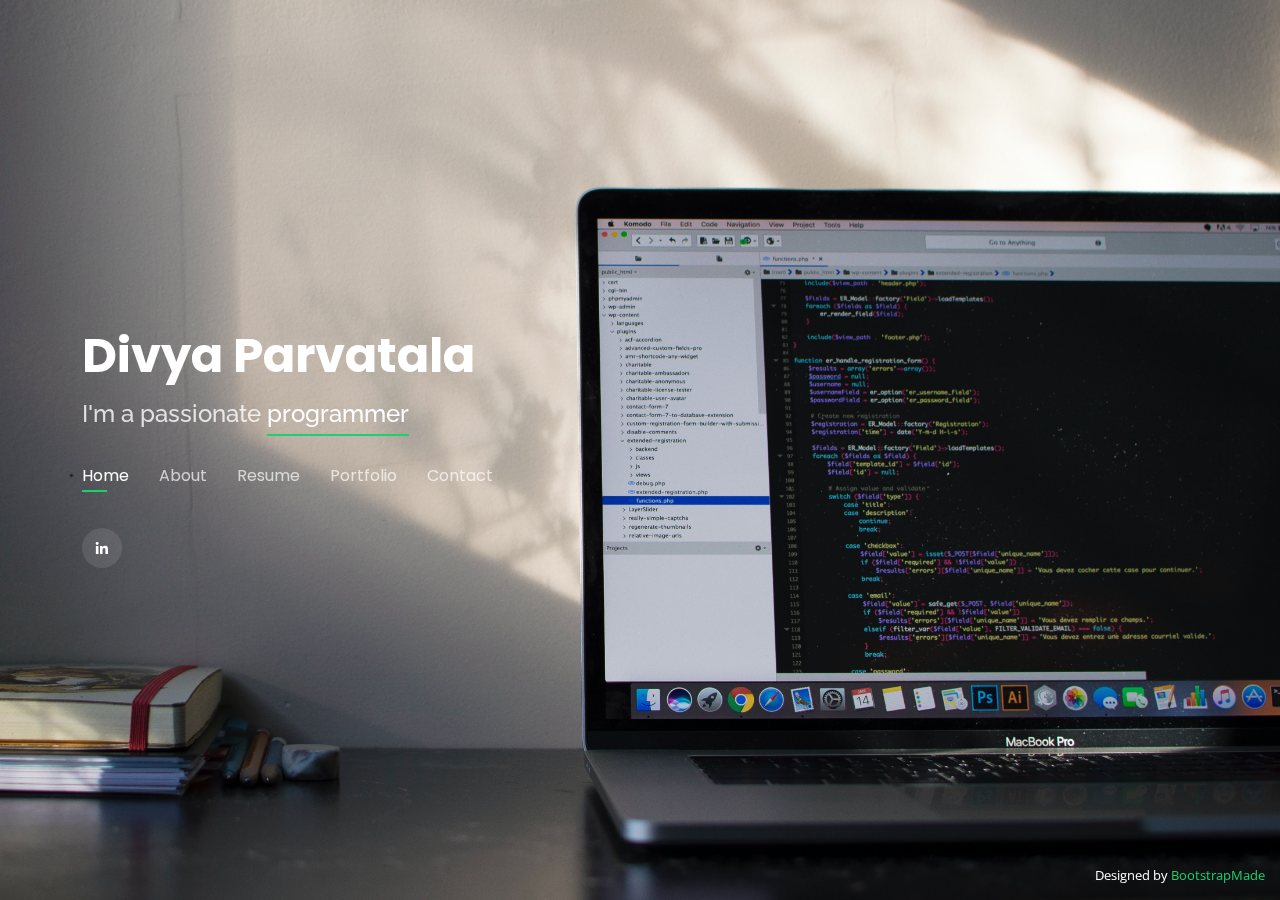
<file: index.html>
<!DOCTYPE html>
<html lang="en">

<head>
  <meta charset="utf-8">
  <meta content="width=device-width, initial-scale=1.0" name="viewport">

  <title>Personal Bootstrap Template</title>
  <meta content="" name="description">
  <meta content="" name="keywords">

  <!-- Favicons -->
  <link href="assets/img/favicon.png" rel="icon">
  <link href="assets/img/apple-touch-icon.png" rel="apple-touch-icon">

  <!-- Google Fonts -->
  <link href="https://fonts.googleapis.com/css?family=Open+Sans:300,300i,400,400i,600,600i,700,700i|Raleway:300,300i,400,400i,500,500i,600,600i,700,700i|Poppins:300,300i,400,400i,500,500i,600,600i,700,700i" rel="stylesheet">

  <!-- Vendor CSS Files -->
  <link href="assets/vendor/bootstrap/css/bootstrap.min.css" rel="stylesheet">
  <link href="assets/vendor/bootstrap-icons/bootstrap-icons.css" rel="stylesheet">
  <link href="assets/vendor/boxicons/css/boxicons.min.css" rel="stylesheet">
  <link href="assets/vendor/glightbox/css/glightbox.min.css" rel="stylesheet">
  <link href="assets/vendor/remixicon/remixicon.css" rel="stylesheet">
  <link href="assets/vendor/swiper/swiper-bundle.min.css" rel="stylesheet">

  <!-- Template Main CSS File -->
  <link href="assets/css/style.css" rel="stylesheet">

  <!-- =======================================================
  * Template Name: Personal - v4.2.0
  * Template URL: https://bootstrapmade.com/personal-free-resume-bootstrap-template/
  * Author: BootstrapMade.com
  * License: https://bootstrapmade.com/license/
  ======================================================== -->
</head>

<body>

  <!-- ======= Header ======= -->
  <header id="header">
    <div class="container">

      <h1><a href="index.html">Divya Parvatala</a></h1>
      <!-- Uncomment below if you prefer to use an image logo -->
      <!-- <a href="index.html" class="mr-auto"><img src="assets/img/logo.png" alt="" class="img-fluid"></a> -->
      <h2>I'm a passionate <span>programmer</span></h2>

      <nav id="navbar" class="navbar">
        <ul>
          <li><a class="nav-link active" href="#header">Home</a></li>
          <li><a class="nav-link" href="#about">About</a></li>
          <li><a class="nav-link" href="#resume">Resume</a></li>
          <li><a class="nav-link" href="#portfolio">Portfolio</a></li>
          <li><a class="nav-link" href="#contact">Contact</a></li>
        </ul>
        <i class="bi bi-list mobile-nav-toggle"></i>
      </nav><!-- .navbar -->

      <div class="social-links">
        <!-- <a href="#" class="twitter"><i class="bi bi-twitter"></i></a> -->
        <!-- <a href="#" class="facebook"><i class="bi bi-facebook"></i></a> -->
        <!-- <a href="#" class="instagram"><i class="bi bi-instagram"></i></a> -->
        <a onClick="window.open('https://www.linkedin.com/in/divya-parvatala','_blank’')" class="linkedin"><i class="bx bxl-linkedin"></i></a>

        <!-- <a href="www.linkedin.com/in/divya-parvatala" class="linkedin"><i class="bi bi-linkedin"></i></a> -->
      </div>

    </div>
  </header><!-- End Header -->

  <!-- ======= About Section ======= -->
  <section id="about" class="about">

    <!-- ======= About Me ======= -->
    <div class="about-me container">

      <div class="section-title">
        <h2>About</h2>
        <p>Divya Parvatala</p>
      </div>

      <div class="row">
        <div class="col-lg-4" data-aos="fade-right">
          <img src="assets/img/me.jpeg" class="img-fluid" alt="">  
          <!-- upload image -->
        </div>
        <div class="col-lg-8 pt-4 pt-lg-0 content" data-aos="fade-left">
          <h3>Programmer</h3>
          <p class="fst-italic">
            To obtain a position as a Software Developer. A postgraduate from IIIT Hyderabad, to design scalable code, analyze existing software applications, discover and fix programming bugs with my expertise in programming languages such as Python, JAVA and SQL.
          </p>
          <div class="row">
            <div class="col-lg-6">
              <ul>
                <!-- <li><i class="bi bi-chevron-right"></i> <strong>Birthday:</strong> <span>2 Oct 1995</span></li> -->
                <!-- <li><i class="bi bi-chevron-right"></i> <strong>Website:</strong> <span>www.example.com</span></li> -->
                <li><i class="bi bi-chevron-right"></i> <strong>Phone:</strong> <span>+91 94412 56595</span></li>
                <li><i class="bi bi-chevron-right"></i> <strong>City:</strong> <span>Hyderabad, India</span></li>
              </ul>
            </div>
            <div class="col-lg-6">
              <ul>
                <!-- <li><i class="bi bi-chevron-right"></i> <strong>Age:</strong> <span></span></li> -->
                <li><i class="bi bi-chevron-right"></i> <strong>Degree:</strong> <span>Masters in IT</span></li>
                <li><i class="bi bi-chevron-right"></i> <strong>Email:</strong> <span>divyaparvatala@gmail.com</span></li>
                <!-- <li><i class="bi bi-chevron-right"></i> <strong>Freelance:</strong> <span>Available</span></li> -->
              </ul>
            </div>
          </div>
          <!-- <p>
            Officiis eligendi itaque labore et dolorum mollitia officiis optio vero. Quisquam sunt adipisci omnis et ut. Nulla accusantium dolor incidunt officia tempore. Et eius omnis.
            Cupiditate ut dicta maxime officiis quidem quia. Sed et consectetur qui quia repellendus itaque neque. Aliquid amet quidem ut quaerat cupiditate. Ab et eum qui repellendus omnis culpa magni laudantium dolores.
          </p> -->
        </div>
      </div>

    </div><!-- End About Me -->



    <!-- ======= Skills  ======= -->
    <div class="skills container">

      <div class="section-title">
        <h2>Skills</h2>
      </div>

      <div class="row skills-content">

        <div class="col-lg-6">

          <div class="progress">
            <span class="skill">HTML <i class="val">95%</i></span>
            <div class="progress-bar-wrap">
              <div class="progress-bar" role="progressbar" aria-valuenow="95" aria-valuemin="0" aria-valuemax="100"></div>
            </div>
          </div>

          <div class="progress">
            <span class="skill">Python <i class="val">85%</i></span>
            <div class="progress-bar-wrap">
              <div class="progress-bar" role="progressbar" aria-valuenow="85" aria-valuemin="0" aria-valuemax="100"></div>
            </div>
          </div>

          <div class="progress">
            <span class="skill">UX Design <i class="val">95%</i></span>
            <div class="progress-bar-wrap">
              <div class="progress-bar" role="progressbar" aria-valuenow="95" aria-valuemin="0" aria-valuemax="100"></div>
            </div>
          </div>

        </div>

        <div class="col-lg-6">

          <div class="progress">
            <span class="skill">CSS <i class="val">90%</i></span>
            <div class="progress-bar-wrap">
              <div class="progress-bar" role="progressbar" aria-valuenow="90" aria-valuemin="0" aria-valuemax="100"></div>
            </div>
          </div>

          <div class="progress">
            <span class="skill">SQL <i class="val">90%</i></span>
            <div class="progress-bar-wrap">
              <div class="progress-bar" role="progressbar" aria-valuenow="90" aria-valuemin="0" aria-valuemax="100"></div>
            </div>
          </div>

          <div class="progress">
            <span class="skill">JAVA<i class="val">80%</i></span>
            <div class="progress-bar-wrap">
              <div class="progress-bar" role="progressbar" aria-valuenow="80" aria-valuemin="0" aria-valuemax="100"></div>
            </div>
          </div>

        </div>

      </div>

    </div><!-- End Skills -->

    <!-- ======= Interests ======= -->
    <div class="interests container">

      <div class="section-title">
        <h2>Interests</h2>
      </div>

      <div class="row">
        <div class="col-lg-3 col-md-4">
          <div class="icon-box">
            <i class="ri-database-2-line" style="color: #ffbb2c;"></i>
            <h3>Journaling</h3>
          </div>
        </div>
        <div class="col-lg-3 col-md-4 mt-4 mt-md-0">
          <div class="icon-box">
            <i class="ri-paint-brush-line" style="color: #5578ff;"></i>
            <h3>Arts and crafts</h3>
          </div>
        </div>
        <div class="col-lg-3 col-md-4 mt-4 mt-md-0">
          <div class="icon-box">
            <i class="ri-fingerprint-line" style="color: #e80368;"></i>
            <h3>Skecthing</h3>
          </div>
        </div>
    </div>
   
  </section>
  <!-- End About Section -->

  <!-- ======= Resume Section ======= -->
  <section id="resume" class="resume">
    <div class="container">

      <div class="section-title">
        <h2>Resume</h2>
        <p>Check My Resume</p>
      </div>

      <div class="row">
        <div class="col-lg-6">

          <h3 class="resume-title">Education</h3>
          <div class="resume-item">
            <h4>Masters in IT </h4>
            <h5>2020 - 2022</h5>
            <p><em>IIIT Hyderabad</em></p>
            <!-- <p>Qui deserunt veniam. Et sed aliquam labore tempore sed quisquam iusto autem sit. Ea vero voluptatum qui ut dignissimos deleniti nerada porti sand markend</p> -->
          </div>
          <div class="resume-item">
            <h4>B.Tech in Electrical Engineering</h4>
            <h5>2014 - 2018</h5>
            <p><em>Mahindra Ecole Centrale, Hyderabad</em></p>
            <!-- <p>Quia nobis sequi est occaecati aut. Repudiandae et iusto quae reiciendis et quis Eius vel ratione eius unde vitae rerum voluptates asperiores voluptatem Earum molestiae consequatur neque etlon sader mart dila</p> -->
          </div>

          <h3 class="resume-title">Projects</h3>
          <div class="resume-item">
            <h4>Question and Answers Project </h4>
            <p>Team member in a team of 8</p>
            <h5>Python</h5> <h5>NLP</h5>
            <p>Developing a program that reads given text, generates questions and their respective answers using scraping, crawling and preprocessing using POS tagging and dependency parsing. </p>
          </div>
          <div class="resume-item">
            <h4>Charity ML </h4>
            <p>Individual project</p>
            <h5>Python</h5> <h5>ML</h5>
            <p>Developed a program that analyzes census data to predict people who are most likely to donate to a charity using the most optimal prediction model.</p>
          </div>
          <div class="resume-item">
            <h4>Flappy Bird Game </h4>
            <p>Team member in a team of 3</p>
            <h5>Python</h5>
            <p>Designed and developed a game using the tkinter library and OOPS concept to control the vertical position of the bird such that it does not come in contact with the pipes that move left. </p>
          </div>
          <div class="resume-item">
            <h4>Web Page Design </h4>
            <p>Individual project</p>
            <h5>HTML</h5> <h5>CSS</h5>
            <p>Designed and developed a web page on Health and Wellness using HTML and CSS where users can learn the importance of mental and physical health by reading the content and by watching the videos. </p>
          </div>

        </div>
        <div class="col-lg-6">
          <h3 class="resume-title">Professional Experience</h3>
          <div class="resume-item">
            <h4>Talent Acquisition Manager</h4>
            <h5>Jul 2019 - May 2020</h5>
            <p><em>Tech Mahindra, Hyderabad </em></p>
            <p>
            <ul>
              <li>Recruiting through LinkedIn, various job boards, networking, referencing and job portals</li>
              <li>Developed pipelines of candidates to provide backup for the offers released using Microsoft Excel</li>
            </ul>
            </p>
          </div>
          <div class="resume-item">
            <h4>Intern as Graphic Designer</h4>
            <h5>Dec 2018 - Feb 2019</h5>
            <p><em>TeeStory.In, Hyderabad </em></p>
            <p>
            <ul>
              <li>Creative in designing innovative and eye-catching posters and stickers using Adobe Photoshop and Illustrator</li>
            </ul>
            </p>
          </div>

        </div>
      </div>

    </div>
  </section><!-- End Resume Section -->

 
  </section><!-- End Services Section -->

  <!-- ======= Portfolio Section ======= -->
  <section id="portfolio" class="portfolio">
    <div class="container">

      <div class="section-title">
        <h2>Portfolio</h2>
        <p>My Works</p>
      </div>

      <div class="row portfolio-container">

        <div class="col-lg-4 col-md-6 portfolio-item filter-app">
          <div class="portfolio-wrap">
            <img src="assets/img/portfolio/portfolio-1.jpg" class="img-fluid" alt="">
            <div class="portfolio-info">
              <h4>Question and Aswering System</h4>
              <p>Python, NLP</p>
              <div class="portfolio-links">
                <a href="assets/img/portfolio/portfolio-1.jpg" data-gallery="portfolioGallery" class="portfolio-lightbox" title="App"><i class="bx bx-plus"></i></a>
                <a href="portfolio-1details.html" data-gallery="portfolioDetailsGallery" data-glightbox="type: external" class="portfolio-details-lightbox" title="Portfolio Details"><i class="bx bx-link"></i></a>
              </div>
            </div>
          </div>
        </div>

  
      </div>

    </div>
  </section><!-- End Portfolio Section -->

  <!-- ======= Contact Section ======= -->
  <section id="contact" class="contact">
    <div class="container">

      <div class="section-title">
        <h2>Contact</h2>
        <p>Contact Me</p>
      </div>

      <div class="row mt-2">

        <div class="col-md-6 d-flex align-items-stretch">
          <div class="info-box">
            <i class="bx bx-map"></i>
            <h3>My Address</h3>
            <p>1/4/1122, Hyderabad-44</p>
          </div>
        </div>

        <div class="col-md-6 mt-4 mt-md-0 d-flex align-items-stretch">
          <div class="info-box">
            <i class="bx bx-share-alt"></i>
            <h3>Social Profiles</h3>
            <div class="social-links">
              <!-- <a href="#" class="twitter"><i class="bi bi-twitter"></i></a> -->
              <!-- <a href="#" class="facebook"><i class="bi bi-facebook"></i></a> -->
              <!-- <a href="#" class="instagram"><i class="bi bi-instagram"></i></a> -->
              <!-- <a href="#" class="google-plus"><i class="bi bi-skype"></i></a> -->
              <a onClick="window.open('https://www.linkedin.com/in/divya-parvatala','_blank’')" class="linkedin"><i class="bx bxl-linkedin"></i></a>
            </div>
          </div>
        </div>

        <div class="col-md-6 mt-4 d-flex align-items-stretch">
          <div class="info-box">
            <i class="bx bx-envelope"></i>
            <h3>Email Me</h3>
            <p>divyaparvatala@gmail.com</p>
          </div>
        </div>
        <div class="col-md-6 mt-4 d-flex align-items-stretch">
          <div class="info-box">
            <i class="bx bx-phone-call"></i>
            <h3>Call Me</h3>
            <p>+91 94412 56595</p>
          </div>
        </div>
      </div>

      <!-- <form action="forms/contact.php" method="post" role="form" class="php-email-form mt-4">
        <div class="row">
          <div class="col-md-6 form-group">
            <input type="text" name="name" class="form-control" id="name" placeholder="Your Name" required>
          </div>
          <div class="col-md-6 form-group mt-3 mt-md-0">
            <input type="email" class="form-control" name="email" id="email" placeholder="Your Email" required>
          </div>
        </div>
        <div class="form-group mt-3">
          <input type="text" class="form-control" name="subject" id="subject" placeholder="Subject" required>
        </div>
        <div class="form-group mt-3">
          <textarea class="form-control" name="message" rows="5" placeholder="Message" required></textarea>
        </div>
        <div class="my-3">
          <div class="loading">Loading</div>
          <div class="error-message"></div>
          <div class="sent-message">Your message has been sent. Thank you!</div>
        </div>
        <div class="text-center"><button type="submit">Send Message</button></div>
      </form> -->

    </div>
  </section><!-- End Contact Section -->

  <div class="credits">
    <!-- All the links in the footer should remain intact. -->
    <!-- You can delete the links only if you purchased the pro version. -->
    <!-- Licensing information: https://bootstrapmade.com/license/ -->
    <!-- Purchase the pro version with working PHP/AJAX contact form: https://bootstrapmade.com/personal-free-resume-bootstrap-template/ -->
    Designed by <a href="https://bootstrapmade.com/">BootstrapMade</a>
  </div>

  <!-- Vendor JS Files -->
  <script src="assets/vendor/bootstrap/js/bootstrap.bundle.min.js"></script>
  <script src="assets/vendor/glightbox/js/glightbox.min.js"></script>
  <script src="assets/vendor/isotope-layout/isotope.pkgd.min.js"></script>
  <script src="assets/vendor/php-email-form/validate.js"></script>
  <script src="assets/vendor/purecounter/purecounter.js"></script>
  <script src="assets/vendor/swiper/swiper-bundle.min.js"></script>
  <script src="assets/vendor/waypoints/noframework.waypoints.js"></script>

  <!-- Template Main JS File -->
  <script src="assets/js/main.js"></script>

</body>

</html>
</file>
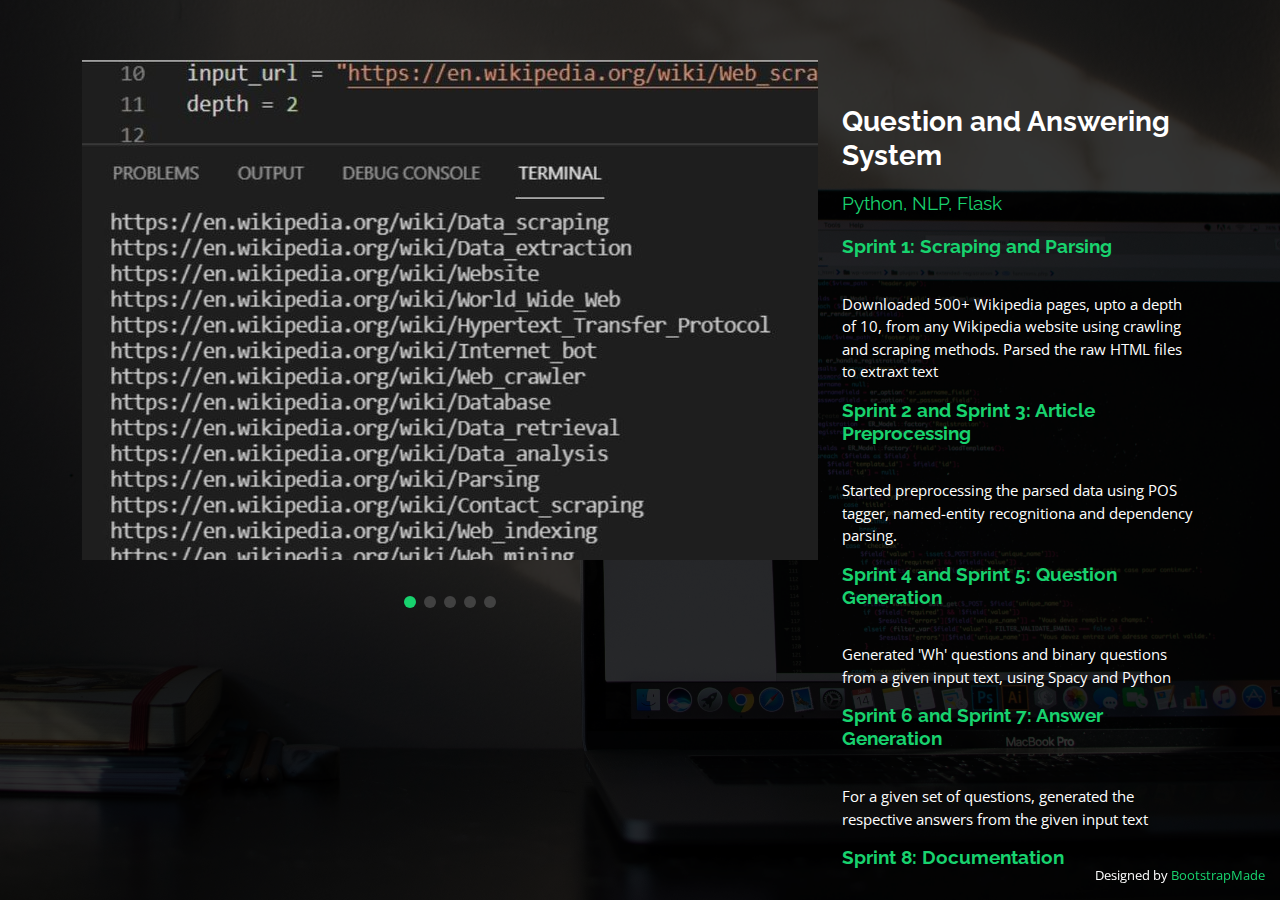
<file: portfolio-1details.html>
<!DOCTYPE html>
<html lang="en">

<head>
  <meta charset="utf-8">
  <meta content="width=device-width, initial-scale=1.0" name="viewport">

  <title>Portfolio Details - Personal Bootstrap Template</title>
  <meta content="" name="description">
  <meta content="" name="keywords">

  <!-- Favicons -->
  <link href="assets/img/favicon.png" rel="icon">
  <link href="assets/img/apple-touch-icon.png" rel="apple-touch-icon">

  <!-- Google Fonts -->
  <link href="https://fonts.googleapis.com/css?family=Open+Sans:300,300i,400,400i,600,600i,700,700i|Raleway:300,300i,400,400i,500,500i,600,600i,700,700i|Poppins:300,300i,400,400i,500,500i,600,600i,700,700i" rel="stylesheet">

  <!-- Vendor CSS Files -->
  <link href="assets/vendor/bootstrap/css/bootstrap.min.css" rel="stylesheet">
  <link href="assets/vendor/bootstrap-icons/bootstrap-icons.css" rel="stylesheet">
  <link href="assets/vendor/boxicons/css/boxicons.min.css" rel="stylesheet">
  <link href="assets/vendor/glightbox/css/glightbox.min.css" rel="stylesheet">
  <link href="assets/vendor/remixicon/remixicon.css" rel="stylesheet">
  <link href="assets/vendor/swiper/swiper-bundle.min.css" rel="stylesheet">

  <!-- Template Main CSS File -->
  <link href="assets/css/style.css" rel="stylesheet">

  <!-- =======================================================
  * Template Name: Personal - v4.2.0
  * Template URL: https://bootstrapmade.com/personal-free-resume-bootstrap-template/
  * Author: BootstrapMade.com
  * License: https://bootstrapmade.com/license/
  ======================================================== -->
</head>

<body>

  <main id="main">

    <!-- ======= Portfolio Details ======= -->
    <div id="portfolio-details" class="portfolio-details">
      <div class="container">

        <div class="row">

          <div class="col-lg-8">
            <!-- <h2 class="portfolio-title">This is an example of portfolio detail</h2> -->

            <div class="portfolio-details-slider swiper-container">
              <div class="swiper-wrapper align-items-center">

                <div class="swiper-slide">
                  <img src="assets/img/portfolio/portfolio1-details-1.JPG" alt="">
                </div>

                <div class="swiper-slide">
                  <img src="assets/img/portfolio/portfolio1-details-2.JPG" alt="">
                </div>

                <div class="swiper-slide">
                  <img src="assets/img/portfolio/portfolio1-details-3.jpg" alt="">
                </div>

                <div class="swiper-slide">
                  <img src="assets/img/portfolio/portfolio1-details-4.jpg" alt="">
                </div>

                <div class="swiper-slide">
                  <img src="assets/img/portfolio/portfolio1-details-5.jpg" alt="">
                </div>

              </div>
              <div class="swiper-pagination"></div>
            </div>

          </div>

          <div class="col-lg-4 portfolio-info">
            <h3><strong>Question and Answering System</strong></h3>
            <h4>Python, NLP, Flask</h4>
            <ul>
              <li> <h4> <strong>Sprint 1: Scraping and Parsing</strong> </h4> </li>
              <p> Downloaded 500+ Wikipedia pages, upto a depth of 10, from any Wikipedia website using crawling and scraping methods. Parsed the raw HTML files to extraxt text
              </p>
              <li> <h4> <strong>Sprint 2 and Sprint 3: Article Preprocessing </strong> </h4> </li>
              <p> Started preprocessing the parsed data using POS tagger, named-entity recognitiona and dependency parsing. 
              </p>
              <li> <h4> <strong>Sprint 4 and Sprint 5: Question Generation</strong> </h4> </li>
              <p> Generated 'Wh' questions and binary questions from a given input text, using Spacy and Python
              </p>
              <li> <h4> <strong>Sprint 6 and Sprint 7: Answer Generation </strong> </h4> </li>
              <p> For a given set of questions, generated the respective answers from the given input text
              </p>
              <li> <h4> <strong>Sprint 8: Documentation</strong> </h4> </li>
              <p> Documented the entire project into a presentation to give a demo on how the Question and Answering system works
              </p>

            </ul>


          </div>

        </div>

      </div>
    </div><!-- End Portfolio Details -->

  </main><!-- End #main -->

  <div class="credits">
    <!-- All the links in the footer should remain intact. -->
    <!-- You can delete the links only if you purchased the pro version. -->
    <!-- Licensing information: https://bootstrapmade.com/license/ -->
    <!-- Purchase the pro version with working PHP/AJAX contact form: https://bootstrapmade.com/personal-free-resume-bootstrap-template/ -->
    Designed by <a href="https://bootstrapmade.com/">BootstrapMade</a>
  </div>

  <!-- Vendor JS Files -->
  <script src="assets/vendor/bootstrap/js/bootstrap.bundle.min.js"></script>
  <script src="assets/vendor/glightbox/js/glightbox.min.js"></script>
  <script src="assets/vendor/isotope-layout/isotope.pkgd.min.js"></script>
  <script src="assets/vendor/php-email-form/validate.js"></script>
  <script src="assets/vendor/purecounter/purecounter.js"></script>
  <script src="assets/vendor/swiper/swiper-bundle.min.js"></script>
  <script src="assets/vendor/waypoints/noframework.waypoints.js"></script>

  <!-- Template Main JS File -->
  <script src="assets/js/main.js"></script>

</body>

</html>
</file>
<file: assets/css/style.css>
/**
* Template Name: Personal - v4.2.0
* Template URL: https://bootstrapmade.com/personal-free-resume-bootstrap-template/
* Author: BootstrapMade.com
* License: https://bootstrapmade.com/license/
*/

/*--------------------------------------------------------------
# General
--------------------------------------------------------------*/
body {
  font-family: "Open Sans", sans-serif;
  background-color: #040404;
  color: #fff;
  position: relative;
  background: transparent;
}

body::before {
  content: "";
  position: fixed;
  background: #040404 url("../img/bg.jpg") top right no-repeat;
  background-size: cover;
  left: 0;
  right: 0;
  top: 0;
  height: 100vh;
  z-index: -1;
}

@media (min-width: 1024px) {
  body::before {
    background-attachment: fixed;
  }
}

a {
  color: #18d26e;
  text-decoration: none;
}

a:hover {
  color: #35e888;
  text-decoration: none;
}

h1, h2, h3, h4, h5, h6 {
  font-family: "Raleway", sans-serif;
}

/*--------------------------------------------------------------
# Header
--------------------------------------------------------------*/
#header {
  transition: ease-in-out 0.3s;
  position: relative;
  height: 100vh;
  display: flex;
  align-items: center;
  z-index: 997;
  overflow-y: auto;
}

#header * {
  transition: ease-in-out 0.3s;
}

#header h1 {
  font-size: 48px;
  margin: 0;
  padding: 0;
  line-height: 1;
  font-weight: 700;
  font-family: "Poppins", sans-serif;
}

#header h1 a, #header h1 a:hover {
  color: #fff;
  line-height: 1;
  display: inline-block;
}

#header h2 {
  font-size: 24px;
  margin-top: 20px;
  color: rgba(255, 255, 255, 0.8);
}

#header h2 span {
  color: #fff;
  border-bottom: 2px solid #18d26e;
  padding-bottom: 6px;
}

#header img {
  padding: 0;
  margin: 0;
}

#header .social-links {
  margin-top: 40px;
  display: flex;
}

#header .social-links a {
  font-size: 16px;
  display: flex;
  justify-content: center;
  align-items: center;
  background: rgba(255, 255, 255, 0.1);
  color: #fff;
  line-height: 1;
  margin-right: 8px;
  border-radius: 50%;
  width: 40px;
  height: 40px;
}

#header .social-links a:hover {
  background: #18d26e;
}

@media (max-width: 992px) {
  #header h1 {
    font-size: 36px;
  }
  #header h2 {
    font-size: 20px;
    line-height: 30px;
  }
  #header .social-links {
    margin-top: 15px;
  }
  #header .container {
    display: flex;
    flex-direction: column;
    align-items: center;
  }
}

/* Header Top */
#header.header-top {
  height: 80px;
  position: fixed;
  left: 0;
  top: 0;
  right: 0;
  background: rgba(0, 0, 0, 0.9);
}

#header.header-top .social-links, #header.header-top h2 {
  display: none;
}

#header.header-top h1 {
  margin-right: auto;
  font-size: 36px;
}

#header.header-top .container {
  display: flex;
  align-items: center;
}

#header.header-top .navbar {
  margin: 0;
}

@media (max-width: 768px) {
  #header.header-top {
    height: 60px;
  }
  #header.header-top h1 {
    font-size: 26px;
  }
}

/*--------------------------------------------------------------
# Navigation Menu
--------------------------------------------------------------*/
/**
* Desktop Navigation 
*/
.navbar {
  padding: 0;
  margin-top: 35px;
}

.navbar ul {
  margin: 0;
  padding: 0;
  display: flex;
  list-style: none;
  align-items: center;
}

.navbar li {
  position: relative;
}

.navbar li + li {
  margin-left: 30px;
}

.navbar a {
  display: flex;
  align-items: center;
  justify-content: space-between;
  padding: 0;
  font-family: "Poppins", sans-serif;
  font-size: 16px;
  font-weight: 400;
  color: rgba(255, 255, 255, 0.7);
  white-space: nowrap;
  transition: 0.3s;
}

.navbar a i {
  font-size: 12px;
  line-height: 0;
  margin-left: 5px;
}

.navbar a:before {
  content: "";
  position: absolute;
  width: 0;
  height: 2px;
  bottom: -4px;
  left: 0;
  background-color: #18d26e;
  visibility: hidden;
  width: 0px;
  transition: all 0.3s ease-in-out 0s;
}

.navbar a:hover:before, .navbar li:hover > a:before, .navbar .active:before {
  visibility: visible;
  width: 25px;
}

.navbar a:hover, .navbar .active, .navbar li:hover > a {
  color: #fff;
}

/**
* Mobile Navigation 
*/
.mobile-nav-toggle {
  color: #fff;
  font-size: 28px;
  cursor: pointer;
  display: none;
  line-height: 0;
  transition: 0.5s;
  position: fixed;
  right: 15px;
  top: 15px;
}

@media (max-width: 991px) {
  .mobile-nav-toggle {
    display: block;
  }
  .navbar ul {
    display: none;
  }
}

.navbar-mobile {
  position: fixed;
  overflow: hidden;
  top: 0;
  right: 0;
  left: 0;
  bottom: 0;
  background: rgba(0, 0, 0, 0.9);
  transition: 0.3s;
  z-index: 999;
  margin-top: 0;
}

.navbar-mobile .mobile-nav-toggle {
  position: absolute;
  top: 15px;
  right: 15px;
}

.navbar-mobile ul {
  display: block;
  position: absolute;
  top: 55px;
  right: 15px;
  bottom: 45px;
  left: 15px;
  padding: 10px 0;
  overflow-y: auto;
  transition: 0.3s;
  border: 2px solid rgba(255, 255, 255, 0.2);
}

.navbar-mobile li {
  padding: 12px 20px;
}

.navbar-mobile li + li {
  margin: 0;
}

.navbar-mobile a {
  font-size: 16px;
  position: relative;
}

/*--------------------------------------------------------------
# Sections General
--------------------------------------------------------------*/
section {
  overflow: hidden;
  position: absolute;
  width: 100%;
  top: 140px;
  bottom: 100%;
  opacity: 0;
  transition: ease-in-out 0.4s;
  z-index: 2;
}

section.section-show {
  top: 100px;
  bottom: auto;
  opacity: 1;
  padding-bottom: 45px;
}

section .container {
  background: rgba(0, 0, 0, 0.9);
  padding: 30px;
}

@media (max-width: 768px) {
  section {
    top: 120px;
  }
  section.section-show {
    top: 80px;
  }
}

.section-title h2 {
  font-size: 14px;
  font-weight: 500;
  padding: 0;
  line-height: 1px;
  margin: 0 0 20px 0;
  letter-spacing: 2px;
  text-transform: uppercase;
  color: #aaaaaa;
  font-family: "Poppins", sans-serif;
}

.section-title h2::after {
  content: "";
  width: 120px;
  height: 1px;
  display: inline-block;
  background: #4ceb95;
  margin: 4px 10px;
}

.section-title p {
  margin: 0;
  margin: -15px 0 15px 0;
  font-size: 36px;
  font-weight: 700;
  text-transform: uppercase;
  font-family: "Poppins", sans-serif;
  color: #fff;
}

/*--------------------------------------------------------------
# About
--------------------------------------------------------------*/
.about-me .content h3 {
  font-weight: 700;
  font-size: 26px;
  color: #18d26e;
}

.about-me .content ul {
  list-style: none;
  padding: 0;
}

.about-me .content ul li {
  margin-bottom: 20px;
  display: flex;
  align-items: center;
}

.about-me .content ul strong {
  margin-right: 10px;
}

.about-me .content ul i {
  font-size: 16px;
  margin-right: 5px;
  color: #18d26e;
  line-height: 0;
}

.about-me .content p:last-child {
  margin-bottom: 0;
}

/*--------------------------------------------------------------
# Counts
--------------------------------------------------------------*/
.counts {
  padding: 70px 0 60px;
}

.counts .count-box {
  padding: 30px 30px 25px 30px;
  width: 100%;
  position: relative;
  text-align: center;
  background: rgba(255, 255, 255, 0.08);
}

.counts .count-box i {
  position: absolute;
  top: -25px;
  left: 50%;
  transform: translateX(-50%);
  font-size: 24px;
  background: rgba(255, 255, 255, 0.1);
  padding: 12px;
  color: #18d26e;
  border-radius: 50px;
  line-height: 0;
}

.counts .count-box span {
  font-size: 36px;
  display: block;
  font-weight: 600;
  color: #fff;
}

.counts .count-box p {
  padding: 0;
  margin: 0;
  font-family: "Raleway", sans-serif;
  font-size: 14px;
}

/*--------------------------------------------------------------
# Skills
--------------------------------------------------------------*/
.skills .progress {
  height: 60px;
  display: block;
  background: none;
  border-radius: 0;
}

.skills .progress .skill {
  padding: 10px 0;
  margin: 0;
  text-transform: uppercase;
  display: block;
  font-weight: 600;
  font-family: "Poppins", sans-serif;
  color: #fff;
}

.skills .progress .skill .val {
  float: right;
  font-style: normal;
}

.skills .progress-bar-wrap {
  background: rgba(255, 255, 255, 0.2);
}

.skills .progress-bar {
  width: 1px;
  height: 10px;
  transition: .9s;
  background-color: #18d26e;
}

/*--------------------------------------------------------------
# Interests
--------------------------------------------------------------*/
.interests .icon-box {
  display: flex;
  align-items: center;
  padding: 20px;
  background: rgba(255, 255, 255, 0.08);
  transition: ease-in-out 0.3s;
}

.interests .icon-box i {
  font-size: 32px;
  padding-right: 10px;
  line-height: 1;
}

.interests .icon-box h3 {
  font-weight: 700;
  margin: 0;
  padding: 0;
  line-height: 1;
  font-size: 16px;
  color: #fff;
}

.interests .icon-box:hover {
  background: rgba(255, 255, 255, 0.12);
}

/*--------------------------------------------------------------
# Testimonials
--------------------------------------------------------------*/
.testimonials .testimonial-item {
  box-sizing: content-box;
  min-height: 320px;
}

.testimonials .testimonial-item .testimonial-img {
  width: 90px;
  border-radius: 50%;
  margin: -40px 0 0 40px;
  position: relative;
  z-index: 2;
  border: 6px solid rgba(255, 255, 255, 0.12);
}

.testimonials .testimonial-item h3 {
  font-size: 18px;
  font-weight: bold;
  margin: 10px 0 5px 45px;
  color: #fff;
}

.testimonials .testimonial-item h4 {
  font-size: 14px;
  color: #999;
  margin: 0 0 0 45px;
}

.testimonials .testimonial-item .quote-icon-left, .testimonials .testimonial-item .quote-icon-right {
  color: rgba(255, 255, 255, 0.25);
  font-size: 26px;
}

.testimonials .testimonial-item .quote-icon-left {
  display: inline-block;
  left: -5px;
  position: relative;
}

.testimonials .testimonial-item .quote-icon-right {
  display: inline-block;
  right: -5px;
  position: relative;
  top: 10px;
}

.testimonials .testimonial-item p {
  font-style: italic;
  margin: 0 15px 0 15px;
  padding: 20px 20px 60px 20px;
  background: rgba(255, 255, 255, 0.1);
  position: relative;
  border-radius: 6px;
  position: relative;
  z-index: 1;
}

.testimonials .swiper-pagination {
  margin-top: 20px;
  position: relative;
}

.testimonials .swiper-pagination .swiper-pagination-bullet {
  width: 12px;
  height: 12px;
  opacity: 1;
  background-color: rgba(255, 255, 255, 0.3);
}

.testimonials .swiper-pagination .swiper-pagination-bullet-active {
  background-color: #18d26e;
}

/*--------------------------------------------------------------
# Resume
--------------------------------------------------------------*/
.resume .resume-title {
  font-size: 26px;
  font-weight: 700;
  margin-top: 20px;
  margin-bottom: 20px;
  color: #fff;
}

.resume .resume-item {
  padding: 0 0 20px 20px;
  margin-top: -2px;
  border-left: 2px solid rgba(255, 255, 255, 0.2);
  position: relative;
}

.resume .resume-item h4 {
  line-height: 18px;
  font-size: 18px;
  font-weight: 600;
  text-transform: uppercase;
  font-family: "Poppins", sans-serif;
  color: #18d26e;
  margin-bottom: 10px;
}

.resume .resume-item h5 {
  font-size: 16px;
  background: rgba(255, 255, 255, 0.15);
  padding: 5px 15px;
  display: inline-block;
  font-weight: 600;
  margin-bottom: 10px;
}

.resume .resume-item ul {
  padding-left: 20px;
}

.resume .resume-item ul li {
  padding-bottom: 10px;
}

.resume .resume-item:last-child {
  padding-bottom: 0;
}

.resume .resume-item::before {
  content: "";
  position: absolute;
  width: 16px;
  height: 16px;
  border-radius: 50px;
  left: -9px;
  top: 0;
  background: #18d26e;
  border: 2px solid #18d26e;
}

/*--------------------------------------------------------------
# Services
--------------------------------------------------------------*/
.services .icon-box {
  text-align: center;
  background: rgba(204, 204, 204, 0.1);
  padding: 80px 20px;
  transition: all ease-in-out 0.3s;
}

.services .icon-box .icon {
  margin: 0 auto;
  width: 64px;
  height: 64px;
  background: #18d26e;
  border-radius: 5px;
  transition: all .3s ease-out 0s;
  display: flex;
  align-items: center;
  justify-content: center;
  margin-bottom: 20px;
  transform-style: preserve-3d;
}

.services .icon-box .icon i {
  color: #fff;
  font-size: 28px;
}

.services .icon-box .icon::before {
  position: absolute;
  content: '';
  left: -8px;
  top: -8px;
  height: 100%;
  width: 100%;
  background: rgba(255, 255, 255, 0.15);
  border-radius: 5px;
  transition: all .3s ease-out 0s;
  transform: translateZ(-1px);
}

.services .icon-box h4 {
  font-weight: 700;
  margin-bottom: 15px;
  font-size: 24px;
}

.services .icon-box h4 a {
  color: #fff;
}

.services .icon-box p {
  line-height: 24px;
  font-size: 14px;
  margin-bottom: 0;
}

.services .icon-box:hover {
  background: #18d26e;
  border-color: #18d26e;
}

.services .icon-box:hover .icon {
  background: #fff;
}

.services .icon-box:hover .icon i {
  color: #18d26e;
}

.services .icon-box:hover .icon::before {
  background: #35e888;
}

.services .icon-box:hover h4 a, .services .icon-box:hover p {
  color: #fff;
}

/*--------------------------------------------------------------
# Portfolio
--------------------------------------------------------------*/
.portfolio .portfolio-item {
  margin-bottom: 30px;
}

.portfolio #portfolio-flters {
  padding: 0;
  margin: 0 auto 15px auto;
  list-style: none;
  text-align: center;
  border-radius: 50px;
  padding: 2px 15px;
}

.portfolio #portfolio-flters li {
  cursor: pointer;
  display: inline-block;
  padding: 8px 16px 10px 16px;
  font-size: 14px;
  font-weight: 600;
  line-height: 1;
  text-transform: uppercase;
  color: #fff;
  background: rgba(255, 255, 255, 0.1);
  margin: 0 3px 10px 3px;
  transition: all 0.3s ease-in-out;
  border-radius: 4px;
}

.portfolio #portfolio-flters li:hover, .portfolio #portfolio-flters li.filter-active {
  background: #18d26e;
}

.portfolio #portfolio-flters li:last-child {
  margin-right: 0;
}

.portfolio .portfolio-wrap {
  transition: 0.3s;
  position: relative;
  overflow: hidden;
  z-index: 1;
  background: rgba(0, 0, 0, 0.6);
}

.portfolio .portfolio-wrap::before {
  content: "";
  background: rgba(0, 0, 0, 0.6);
  position: absolute;
  left: 30px;
  right: 30px;
  top: 30px;
  bottom: 30px;
  transition: all ease-in-out 0.3s;
  z-index: 2;
  opacity: 0;
}

.portfolio .portfolio-wrap .portfolio-info {
  opacity: 0;
  position: absolute;
  top: 0;
  left: 0;
  right: 0;
  bottom: 0;
  text-align: center;
  z-index: 3;
  transition: all ease-in-out 0.3s;
  display: flex;
  flex-direction: column;
  justify-content: center;
  align-items: center;
}

.portfolio .portfolio-wrap .portfolio-info::before {
  display: block;
  content: "";
  width: 48px;
  height: 48px;
  position: absolute;
  top: 35px;
  left: 35px;
  border-top: 3px solid #fff;
  border-left: 3px solid #fff;
  transition: all 0.5s ease 0s;
  z-index: 9994;
}

.portfolio .portfolio-wrap .portfolio-info::after {
  display: block;
  content: "";
  width: 48px;
  height: 48px;
  position: absolute;
  bottom: 35px;
  right: 35px;
  border-bottom: 3px solid #fff;
  border-right: 3px solid #fff;
  transition: all 0.5s ease 0s;
  z-index: 9994;
}

.portfolio .portfolio-wrap .portfolio-info h4 {
  font-size: 20px;
  color: #fff;
  font-weight: 600;
}

.portfolio .portfolio-wrap .portfolio-info p {
  color: #ffffff;
  font-size: 14px;
  text-transform: uppercase;
  padding: 0;
  margin: 0;
}

.portfolio .portfolio-wrap .portfolio-links {
  text-align: center;
  z-index: 4;
}

.portfolio .portfolio-wrap .portfolio-links a {
  color: #fff;
  margin: 0 2px;
  font-size: 28px;
  display: inline-block;
  transition: 0.3s;
}

.portfolio .portfolio-wrap .portfolio-links a:hover {
  color: #63eda3;
}

.portfolio .portfolio-wrap:hover::before {
  top: 0;
  left: 0;
  right: 0;
  bottom: 0;
  opacity: 1;
}

.portfolio .portfolio-wrap:hover .portfolio-info {
  opacity: 1;
}

.portfolio .portfolio-wrap:hover .portfolio-info::before {
  top: 15px;
  left: 15px;
}

.portfolio .portfolio-wrap:hover .portfolio-info::after {
  bottom: 15px;
  right: 15px;
}

/*--------------------------------------------------------------
# Portfolio Details
--------------------------------------------------------------*/
.portfolio-details {
  padding-top: 40px;
  background: rgba(0, 0, 0, 0.8);
  position: fixed;
  left: 0;
  right: 0;
  top: 0;
  bottom: 0;
  overflow-y: auto;
}

.portfolio-details .container {
  padding-top: 20px;
  padding-bottom: 40px;
}

.portfolio-details .portfolio-title {
  font-size: 26px;
  font-weight: 700;
  margin-bottom: 20px;
}

.portfolio-details .portfolio-info {
  padding-top: 45px;
}

.portfolio-details .portfolio-info h3 {
  font-size: 28px;
  font-weight: 400;
  margin-bottom: 20px;
  color: #ffffff;
}

.portfolio-details .portfolio-info h4 {
  font-size: 19px;
  font-weight: 400;
  margin-bottom: 20px;
  color: #18d26e;
}

.portfolio-details .portfolio-info ul {
  list-style: none;
  padding: 0;
  font-size: 15px;
}

.portfolio-details .portfolio-info ul li + li {
  margin-top: 10px;
  color: #15bb62;
}

.portfolio-details .portfolio-info p {
  font-size: 15px;
  padding: 15px 0 0 0;
}

@media (max-width: 992px) {
  .portfolio-details .portfolio-info {
    padding-top: 200px;
  }
}

.portfolio-details .swiper-pagination {
  margin-top: 40px;
  position: relative;
}

.portfolio-details .swiper-pagination .swiper-pagination-bullet {
  width: 12px;
  height: 12px;
  opacity: 1;
  background-color: rgba(88, 88, 88, 0.664);
}

.portfolio-details .swiper-pagination .swiper-pagination-bullet-active {
  background-color: #18d26e;
}

/*--------------------------------------------------------------
# Contact
--------------------------------------------------------------*/
.contact .info-box {
  color: #444444;
  padding: 20px;
  width: 100%;
  background: rgba(255, 255, 255, 0.08);
}

.contact .info-box i.bx {
  font-size: 24px;
  color: #18d26e;
  border-radius: 50%;
  padding: 14px;
  float: left;
  background: rgba(255, 255, 255, 0.1);
}

.contact .info-box h3 {
  font-size: 20px;
  color: rgba(255, 255, 255, 0.5);
  font-weight: 700;
  margin: 10px 0 8px 68px;
}

.contact .info-box p {
  padding: 0;
  color: #fff;
  line-height: 24px;
  font-size: 14px;
  margin: 0 0 0 68px;
}

.contact .info-box .social-links {
  margin: 5px 0 0 68px;
  display: flex;
}

.contact .info-box .social-links a {
  font-size: 18px;
  display: inline-block;
  color: #fff;
  line-height: 1;
  margin-right: 12px;
  transition: 0.3s;
}

.contact .info-box .social-links a:hover {
  color: #18d26e;
}

.contact .php-email-form {
  padding: 30px;
  background: rgba(255, 255, 255, 0.08);
}

.contact .php-email-form .error-message {
  display: none;
  background: rgba(255, 255, 255, 0.08);
  background: #ed3c0d;
  text-align: left;
  padding: 15px;
  font-weight: 600;
}

.contact .php-email-form .error-message br + br {
  margin-top: 25px;
}

.contact .php-email-form .sent-message {
  display: none;
  background: rgba(255, 255, 255, 0.08);
  background: #18d26e;
  text-align: center;
  padding: 15px;
  font-weight: 600;
}

.contact .php-email-form .loading {
  display: none;
  background: rgba(255, 255, 255, 0.08);
  text-align: center;
  padding: 15px;
}

.contact .php-email-form .loading:before {
  content: "";
  display: inline-block;
  border-radius: 50%;
  width: 24px;
  height: 24px;
  margin: 0 10px -6px 0;
  border: 3px solid #18d26e;
  border-top-color: #eee;
  -webkit-animation: animate-loading 1s linear infinite;
  animation: animate-loading 1s linear infinite;
}

.contact .php-email-form input, .contact .php-email-form textarea {
  border-radius: 0;
  box-shadow: none;
  font-size: 14px;
  background: rgba(255, 255, 255, 0.08);
  border: 0;
  transition: 0.3s;
  color: #fff;
}

.contact .php-email-form input:focus, .contact .php-email-form textarea:focus {
  background-color: rgba(255, 255, 255, 0.11);
}

.contact .php-email-form input::-webkit-input-placeholder, .contact .php-email-form textarea::-webkit-input-placeholder {
  color: rgba(255, 255, 255, 0.3);
  opacity: 1;
}

.contact .php-email-form input::-moz-placeholder, .contact .php-email-form textarea::-moz-placeholder {
  color: rgba(255, 255, 255, 0.3);
  opacity: 1;
}

.contact .php-email-form input::placeholder, .contact .php-email-form textarea::placeholder {
  color: rgba(255, 255, 255, 0.3);
  opacity: 1;
}

.contact .php-email-form input {
  padding: 10px 15px;
}

.contact .php-email-form textarea {
  padding: 12px 15px;
}

.contact .php-email-form button[type="submit"] {
  background: #18d26e;
  border: 0;
  padding: 10px 30px;
  color: #fff;
  transition: 0.4s;
  border-radius: 4px;
}

.contact .php-email-form button[type="submit"]:hover {
  background: #15bb62;
}

@-webkit-keyframes animate-loading {
  0% {
    transform: rotate(0deg);
  }
  100% {
    transform: rotate(360deg);
  }
}

@keyframes animate-loading {
  0% {
    transform: rotate(0deg);
  }
  100% {
    transform: rotate(360deg);
  }
}

/*--------------------------------------------------------------
# Credits
--------------------------------------------------------------*/
.credits {
  position: fixed;
  right: 0;
  left: 0;
  bottom: 0;
  padding: 15px;
  text-align: right;
  font-size: 13px;
  color: #fff;
  z-index: 999999;
}

@media (max-width: 992px) {
  .credits {
    text-align: center;
    padding: 10px;
    background: rgba(0, 0, 0, 0.8);
  }
}

.credits a {
  color: #18d26e;
  transition: 0.3s;
}

.credits a:hover {
  color: #fff;
}
</file>
